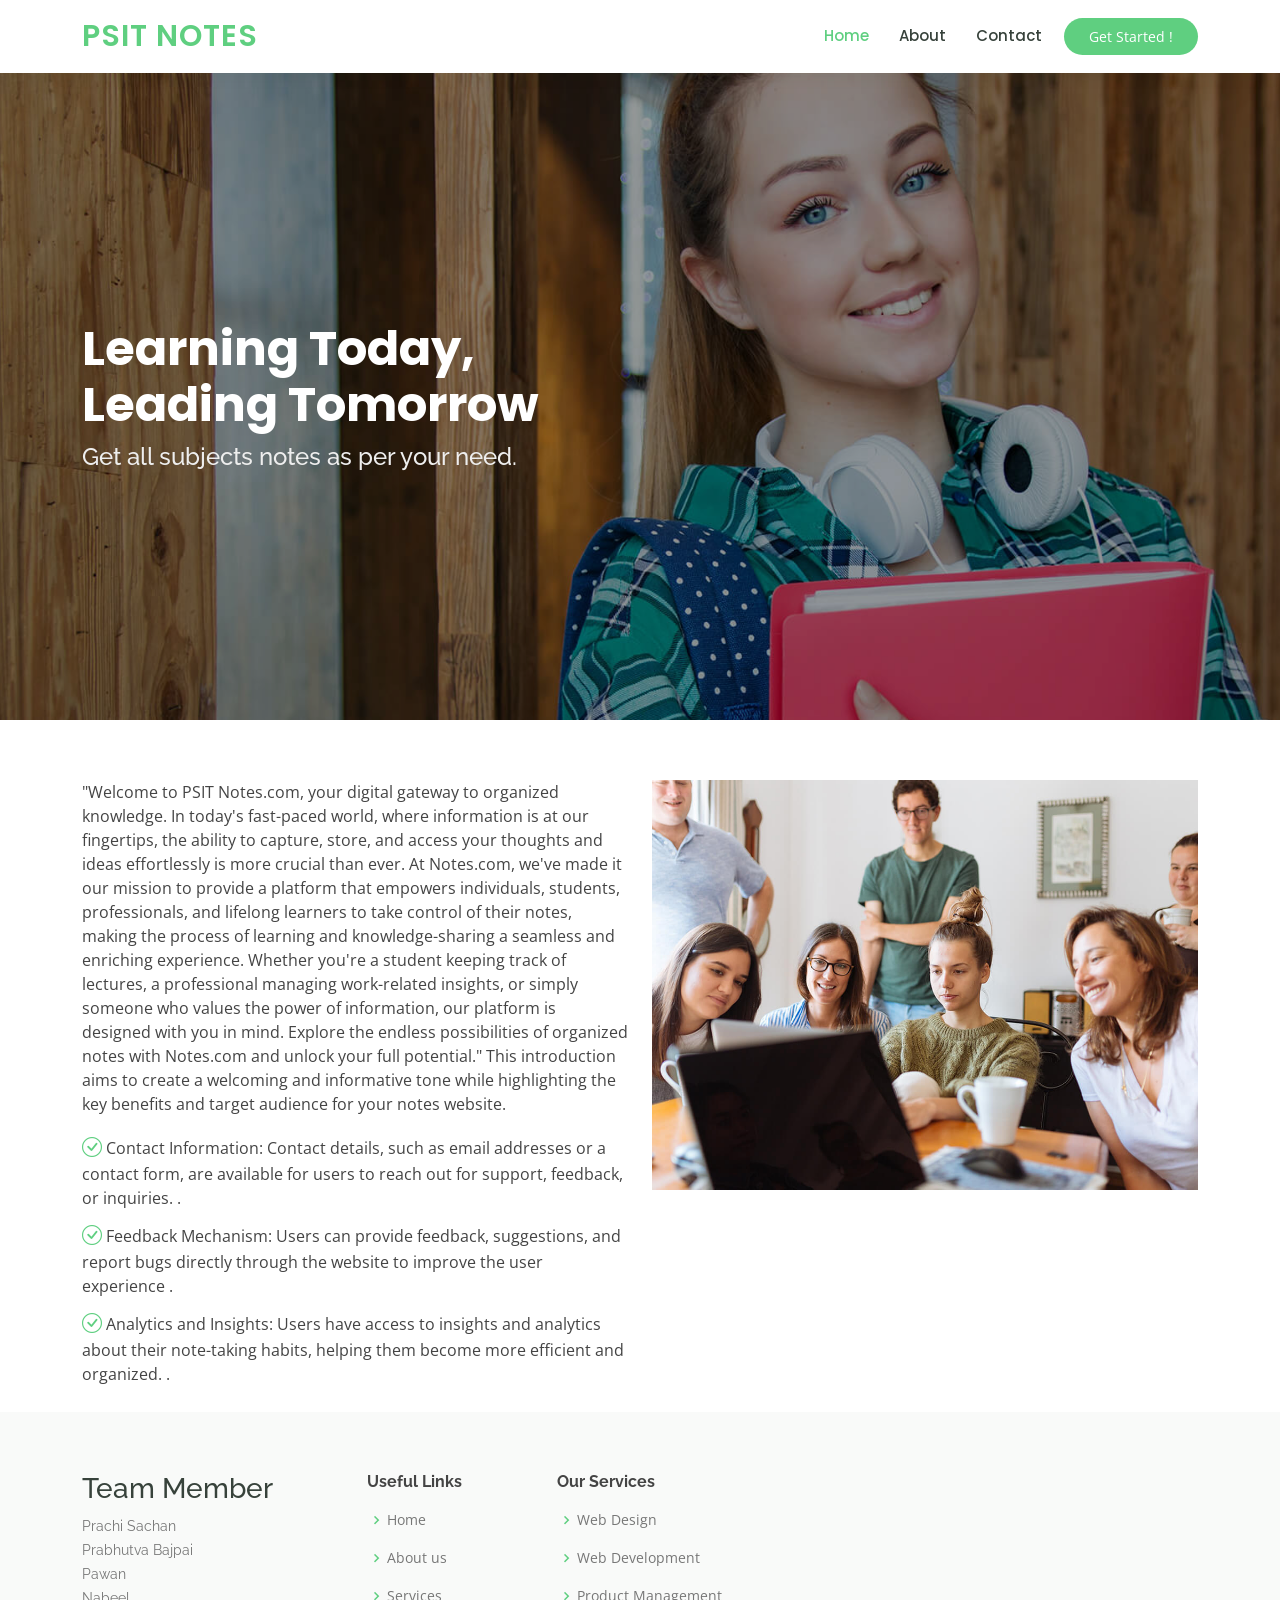
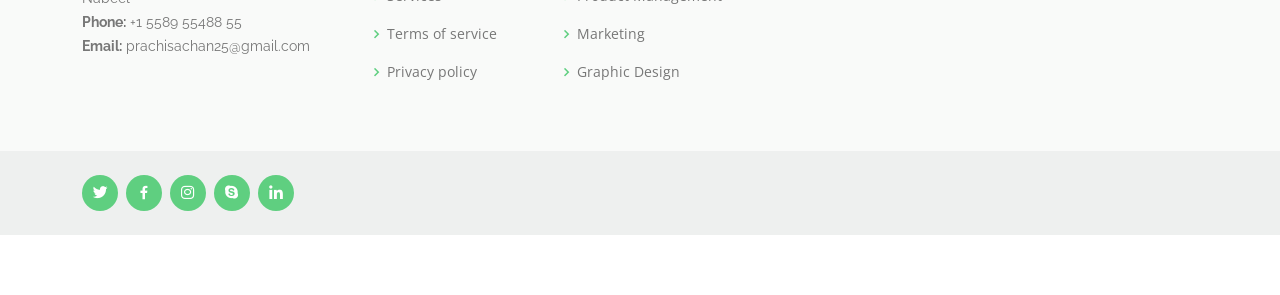
<file: index.html>
<!DOCTYPE html>
<html lang="en">

<head>
  <meta charset="utf-8">
  <meta content="width=device-width, initial-scale=1.0" name="viewport">

  <title>psit notes</title>
  <meta content="" name="description">
  <meta content="" name="keywords">

  <!-- Favicons -->
  <link href="assets/img/favicon.png" rel="icon">
  <link href="assets/img/apple-touch-icon.png" rel="apple-touch-icon">

  <!-- Google Fonts -->
  <link href="https://fonts.googleapis.com/css?family=Open+Sans:300,300i,400,400i,600,600i,700,700i|Raleway:300,300i,400,400i,500,500i,600,600i,700,700i|Poppins:300,300i,400,400i,500,500i,600,600i,700,700i" rel="stylesheet">

  <!-- Vendor CSS Files -->
  <link href="assets/vendor/animate.css/animate.min.css" rel="stylesheet">
  <link href="assets/vendor/aos/aos.css" rel="stylesheet">
  <link href="assets/vendor/bootstrap/css/bootstrap.min.css" rel="stylesheet">
  <link href="assets/vendor/bootstrap-icons/bootstrap-icons.css" rel="stylesheet">
  <link href="assets/vendor/boxicons/css/boxicons.min.css" rel="stylesheet">
  <link href="assets/vendor/remixicon/remixicon.css" rel="stylesheet">
  <link href="assets/vendor/swiper/swiper-bundle.min.css" rel="stylesheet">

  <!-- Template Main CSS File -->
  <link href="assets/css/style.css" rel="stylesheet">

  <!-- =======================================================
  * Template Name: Mentor
  * Updated: Sep 18 2023 with Bootstrap v5.3.2
  * Template URL: https://bootstrapmade.com/mentor-free-education-bootstrap-theme/
  * Author: BootstrapMade.com
  * License: https://bootstrapmade.com/license/
  ======================================================== -->
</head>

<body>

  <!-- ======= Header ======= -->
  <header id="header" class="fixed-top">
    <div class="container d-flex align-items-center">

      <h1 class="logo me-auto"><a href="index.html">PSIT NOTES</a></h1>
      <!-- Uncomment below if you prefer to use an image logo -->
      <!-- <a href="index.html" class="logo me-auto"><img src="assets/img/logo.png" alt="" class="img-fluid"></a>-->

      <nav id="navbar" class="navbar order-last order-lg-0">
        <ul>
          <li><a class="active" href="index.html">Home</a></li>
          <li><a href="about.html">About</a></li>
        <li><a href="contact.html">Contact</a></li>
        </ul>
        <i class="bi bi-list mobile-nav-toggle"></i>
      </nav><!-- .navbar -->

      <a href="firstpage.html" class="get-started-btn">Get Started !</a>
      <!-- <a href="firstpage.html"><div class="subject"> -->
    

    

    </div>
  </header><!-- End Header -->

  <!-- ======= Hero Section ======= -->
  <section id="hero" class="d-flex justify-content-center align-items-center">
    <div class="container position-relative" data-aos="zoom-in" data-aos-delay="100">
      <h1>Learning Today,<br>Leading Tomorrow</h1>
      <h2>Get all subjects notes as per your need.</h2>
     
    </div>
  </section><!-- End Hero -->

  <main id="main">

    <!-- ======= About Section ======= -->
    <section id="about" class="about">
      <div class="container" data-aos="fade-up">

        <div class="row">
          <div class="col-lg-6 order-1 order-lg-2" data-aos="fade-left" data-aos-delay="100">
            <img src="assets/img/about.jpg" class="img-fluid" alt="">
          </div>
          <div class="col-lg-6 pt-4 pt-lg-0 order-2 order-lg-1 content">
     
            <p class="fst-bold">
              "Welcome to PSIT Notes.com, your digital gateway to organized knowledge. In today's fast-paced world, where information is at our fingertips, the ability to capture, store, and access your thoughts and ideas effortlessly is more crucial than ever. At Notes.com, we've made it our mission to provide a platform that empowers individuals, students, professionals, and lifelong learners to take control of their notes, making the process of learning and knowledge-sharing a seamless and enriching experience. Whether you're a student keeping track of lectures, a professional managing work-related insights, or simply someone who values the power of information, our platform is designed with you in mind. Explore the endless possibilities of organized notes with Notes.com and unlock your full potential."

              This introduction aims to create a welcoming and informative tone while highlighting the key benefits and target audience for your notes website.
            </p>
            <ul>
              <li><i class="bi bi-check-circle"></i>Contact Information:

                Contact details, such as email addresses or a contact form, are available for users to reach out for support, feedback, or inquiries. .</li>
              <li><i class="bi bi-check-circle"></i>Feedback Mechanism:

                Users can provide feedback, suggestions, and report bugs directly through the website to improve the user experience .</li>
              <li><i class="bi bi-check-circle"></i>Analytics and Insights:

                Users have access to insights and analytics about their note-taking habits, helping them become more efficient and organized. .</li>
            </ul>
          
          </div>
        </div>

      </div>
  

  <!-- ======= Footer ======= -->
  <footer id="footer">

    <div class="footer-top">
      <div class="container">
        <div class="row">

          <div class="col-lg-3 col-md-6 footer-contact">
            <h3>Team Member</h3>
            <p>
              Prachi Sachan <br>
              Prabhutva Bajpai<br>
              Pawan<br>
              Nabeel<br>
              <strong>Phone:</strong> +1 5589 55488 55<br>
              <strong>Email:</strong> prachisachan25@gmail.com<br>
            </p>
          </div>

          <div class="col-lg-2 col-md-6 footer-links">
            <h4>Useful Links</h4>
            <ul>
              <li><i class="bx bx-chevron-right"></i> <a href="#">Home</a></li>
              <li><i class="bx bx-chevron-right"></i> <a href="#">About us</a></li>
              <li><i class="bx bx-chevron-right"></i> <a href="#">Services</a></li>
              <li><i class="bx bx-chevron-right"></i> <a href="#">Terms of service</a></li>
              <li><i class="bx bx-chevron-right"></i> <a href="#">Privacy policy</a></li>
            </ul>
          </div>

          <div class="col-lg-3 col-md-6 footer-links">
            <h4>Our Services</h4>
            <ul>
              <li><i class="bx bx-chevron-right"></i> <a href="#">Web Design</a></li>
              <li><i class="bx bx-chevron-right"></i> <a href="#">Web Development</a></li>
              <li><i class="bx bx-chevron-right"></i> <a href="#">Product Management</a></li>
              <li><i class="bx bx-chevron-right"></i> <a href="#">Marketing</a></li>
              <li><i class="bx bx-chevron-right"></i> <a href="#">Graphic Design</a></li>
            </ul>
          </div>


        </div>
      </div>
    </div>

    <div class="container d-md-flex py-4">

      
      <div class="social-links text-center text-md-right pt-3 pt-md-0">
        <a href="#" class="twitter"><i class="bx bxl-twitter"></i></a>
        <a href="#" class="facebook"><i class="bx bxl-facebook"></i></a>
        <a href="#" class="instagram"><i class="bx bxl-instagram"></i></a>
        <a href="#" class="google-plus"><i class="bx bxl-skype"></i></a>
        <a href="#" class="linkedin"><i class="bx bxl-linkedin"></i></a>
      </div>
    </div>
  </footer><!-- End Footer -->

  <div id="preloader"></div>
  <a href="#" class="back-to-top d-flex align-items-center justify-content-center"><i class="bi bi-arrow-up-short"></i></a>

  <!-- Vendor JS Files -->
  <script src="assets/vendor/purecounter/purecounter_vanilla.js"></script>
  <script src="assets/vendor/aos/aos.js"></script>
  <script src="assets/vendor/bootstrap/js/bootstrap.bundle.min.js"></script>
  <script src="assets/vendor/swiper/swiper-bundle.min.js"></script>
  <script src="assets/vendor/php-email-form/validate.js"></script>

  <!-- Template Main JS File -->
  <script src="assets/js/main.js"></script>

</body>

</html>
</file>
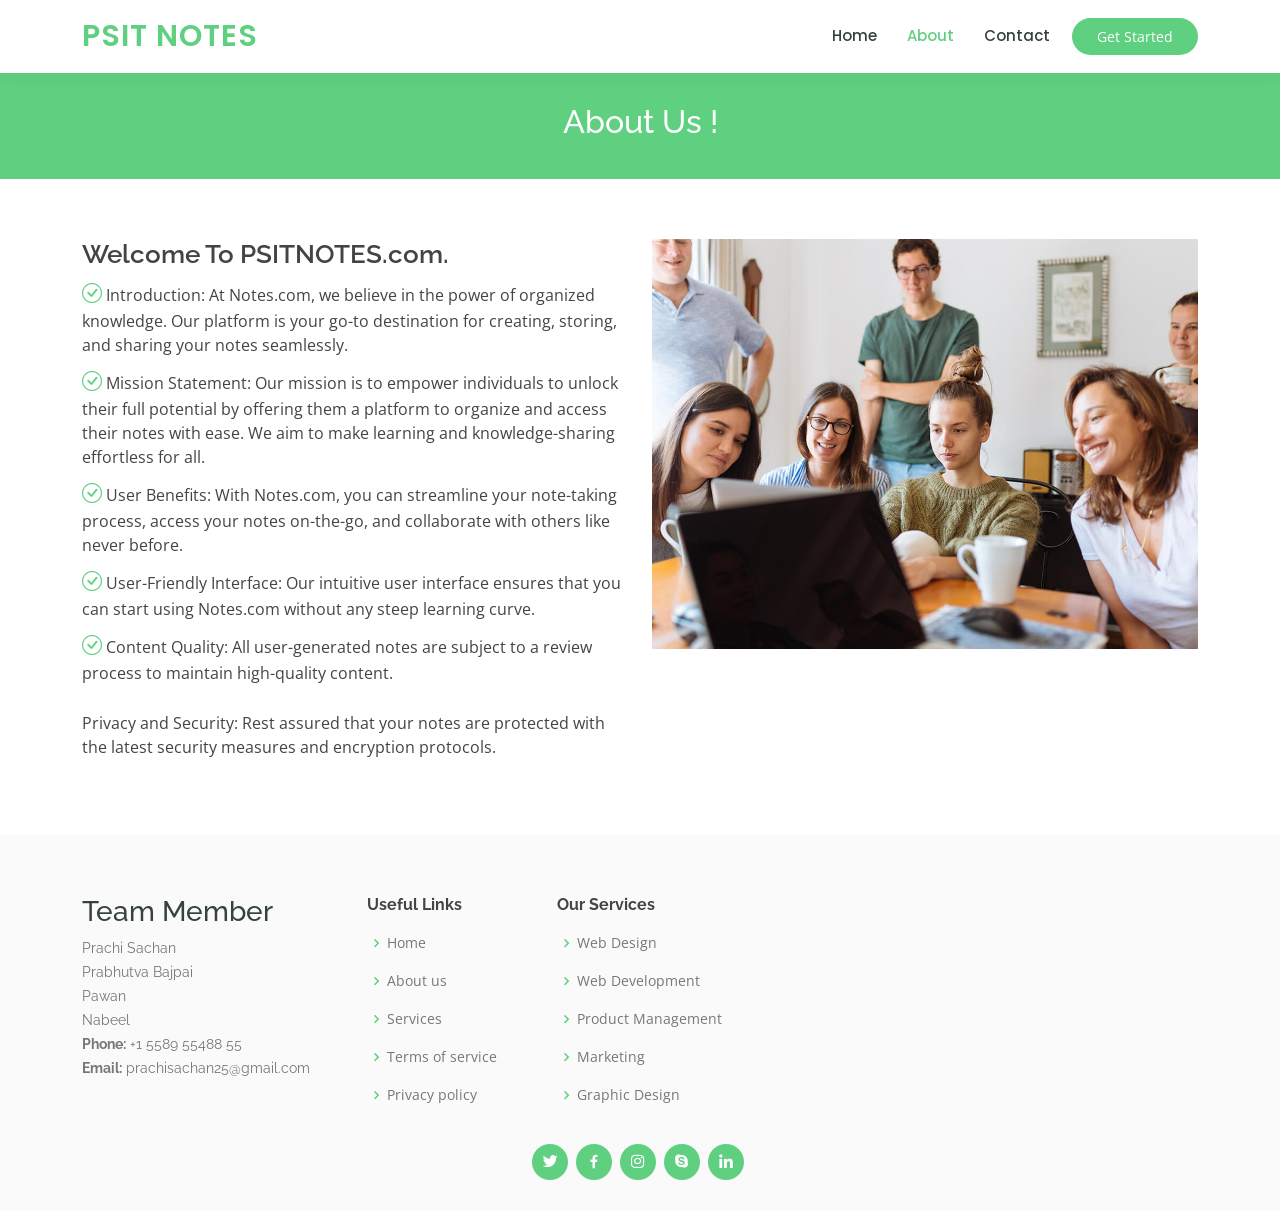
<file: about.html>
<!DOCTYPE html>
<html lang="en">

<head>
  <meta charset="utf-8">
  <meta content="width=device-width, initial-scale=1.0" name="viewport">

  <title>About -PSIT NOTES</title>
  <meta content="" name="description">
  <meta content="" name="keywords">

  <!-- Favicons -->
  <link href="assets/img/favicon.png" rel="icon">
  <link href="assets/img/apple-touch-icon.png" rel="apple-touch-icon">

  <!-- Google Fonts -->
  <link href="https://fonts.googleapis.com/css?family=Open+Sans:300,300i,400,400i,600,600i,700,700i|Raleway:300,300i,400,400i,500,500i,600,600i,700,700i|Poppins:300,300i,400,400i,500,500i,600,600i,700,700i" rel="stylesheet">

  <!-- Vendor CSS Files -->
  <link href="assets/vendor/animate.css/animate.min.css" rel="stylesheet">
  <link href="assets/vendor/aos/aos.css" rel="stylesheet">
  <link href="assets/vendor/bootstrap/css/bootstrap.min.css" rel="stylesheet">
  <link href="assets/vendor/bootstrap-icons/bootstrap-icons.css" rel="stylesheet">
  <link href="assets/vendor/boxicons/css/boxicons.min.css" rel="stylesheet">
  <link href="assets/vendor/remixicon/remixicon.css" rel="stylesheet">
  <link href="assets/vendor/swiper/swiper-bundle.min.css" rel="stylesheet">

  <!-- Template Main CSS File -->
  <link href="assets/css/style.css" rel="stylesheet">


<body>

  <!-- ======= Header ======= -->
  <header id="header" class="fixed-top">
    <div class="container d-flex align-items-center">

      <h1 class="logo me-auto"><a href="index.html">PSIT NOTES</a></h1>
      <!-- Uncomment below if you prefer to use an image logo -->
      <!-- <a href="index.html" class="logo me-auto"><img src="assets/img/logo.png" alt="" class="img-fluid"></a>-->

      <nav id="navbar" class="navbar order-last order-lg-0">
        <ul>
          <li><a href="index.html">Home</a></li>
          <li><a class="active" href="about.html">About</a></li>
        
        
        
          <li><a href="contact.html">Contact</a></li>
        </ul>
        <i class="bi bi-list mobile-nav-toggle"></i>
      </nav><!-- .navbar -->

      <a  class="get-started-btn">Get Started</a>

    </div>
  </header><!-- End Header -->

  <main id="main">
    <!-- ======= Breadcrumbs ======= -->
    <div class="breadcrumbs" data-aos="fade-in">
      <div class="container">
        <h2>About Us !</h2>
      </div>
    </div><!-- End Breadcrumbs -->

    <!-- ======= About Section ======= -->
    <section id="about" class="about">
      <div class="container" data-aos="fade-up">

        <div class="row">
          <div class="col-lg-6 order-1 order-lg-2" data-aos="fade-left" data-aos-delay="100">
            <img src="assets/img/about.jpg" class="img-fluid" alt="">
          </div>
          <div class="col-lg-6 pt-4 pt-lg-0 order-2 order-lg-1 content">
            <h3>Welcome To PSITNOTES.com.</h3>
           
            <ul>
              <li><i class="bi bi-check-circle"></i>Introduction:
                At Notes.com, we believe in the power of organized knowledge. Our platform is your go-to destination for creating, storing, and sharing your notes seamlessly.
               </li>
              <li><i class="bi bi-check-circle"></i>Mission Statement:
                Our mission is to empower individuals to unlock their full potential by offering them a platform to organize and access their notes with ease. We aim to make learning and knowledge-sharing effortless for all.
                </li>
              <li><i class="bi bi-check-circle"></i>User Benefits:
                With Notes.com, you can streamline your note-taking process, access your notes on-the-go, and collaborate with others like never before.
                </li>  
                <li><i class="bi bi-check-circle"></i>User-Friendly Interface:
                  Our intuitive user interface ensures that you can start using Notes.com without any steep learning curve.
                </li>
                <li><i class="bi bi-check-circle"></i>Content Quality:
                  All user-generated notes are subject to a review process to maintain high-quality content.
                  
                  
                  </li>  
                

            </ul>
            <p>
            Privacy  and Security:
            Rest assured that your notes are protected with the latest security measures and encryption protocols.
            </p>

          </div>
        </div>

      </div>
    </section><!-- End About Section -->

    

   

  

  <!-- ======= Footer ======= -->
  <footer id="footer">

    <div class="footer-top">
      <div class="container">
        <div class="row">

          <div class="col-lg-3 col-md-6 footer-contact">
          
          <h3>Team Member</h3>
            <p>
              Prachi Sachan <br>
              Prabhutva Bajpai<br>
              Pawan<br>
              Nabeel<br>
              <strong>Phone:</strong> +1 5589 55488 55<br>
              <strong>Email:</strong> prachisachan25@gmail.com<br>
            </p>
          </div>

          <div class="col-lg-2 col-md-6 footer-links">
            <h4>Useful Links</h4>
            <ul>
              <li><i class="bx bx-chevron-right"></i> <a href="#">Home</a></li>
              <li><i class="bx bx-chevron-right"></i> <a href="#">About us</a></li>
              <li><i class="bx bx-chevron-right"></i> <a href="#">Services</a></li>
              <li><i class="bx bx-chevron-right"></i> <a href="#">Terms of service</a></li>
              <li><i class="bx bx-chevron-right"></i> <a href="#">Privacy policy</a></li>
            </ul>
          </div>

          <div class="col-lg-3 col-md-6 footer-links">
            <h4>Our Services</h4>
            <ul>
              <li><i class="bx bx-chevron-right"></i> <a href="#">Web Design</a></li>
              <li><i class="bx bx-chevron-right"></i> <a href="#">Web Development</a></li>
              <li><i class="bx bx-chevron-right"></i> <a href="#">Product Management</a></li>
              <li><i class="bx bx-chevron-right"></i> <a href="#">Marketing</a></li>
              <li><i class="bx bx-chevron-right"></i> <a href="#">Graphic Design</a></li>
            </ul>
          </div>


      </div>
      <div class="social-links text-center text-md-right pt-3 pt-md-0">
        <a href="#" class="twitter"><i class="bx bxl-twitter"></i></a>
        <a href="#" class="facebook"><i class="bx bxl-facebook"></i></a>
        <a href="#" class="instagram"><i class="bx bxl-instagram"></i></a>
        <a href="#" class="google-plus"><i class="bx bxl-skype"></i></a>
        <a href="#" class="linkedin"><i class="bx bxl-linkedin"></i></a>
      </div>
    </div>
  </footer><!-- End Footer -->

  <div id="preloader"></div>
  <a href="#" class="back-to-top d-flex align-items-center justify-content-center"><i class="bi bi-arrow-up-short"></i></a>

  <!-- Vendor JS Files -->
  <script src="assets/vendor/purecounter/purecounter_vanilla.js"></script>
  <script src="assets/vendor/aos/aos.js"></script>
  <script src="assets/vendor/bootstrap/js/bootstrap.bundle.min.js"></script>
  <script src="assets/vendor/swiper/swiper-bundle.min.js"></script>
  <script src="assets/vendor/php-email-form/validate.js"></script>

  <!-- Template Main JS File -->
  <script src="assets/js/main.js"></script>

</body>

</html>
</file>
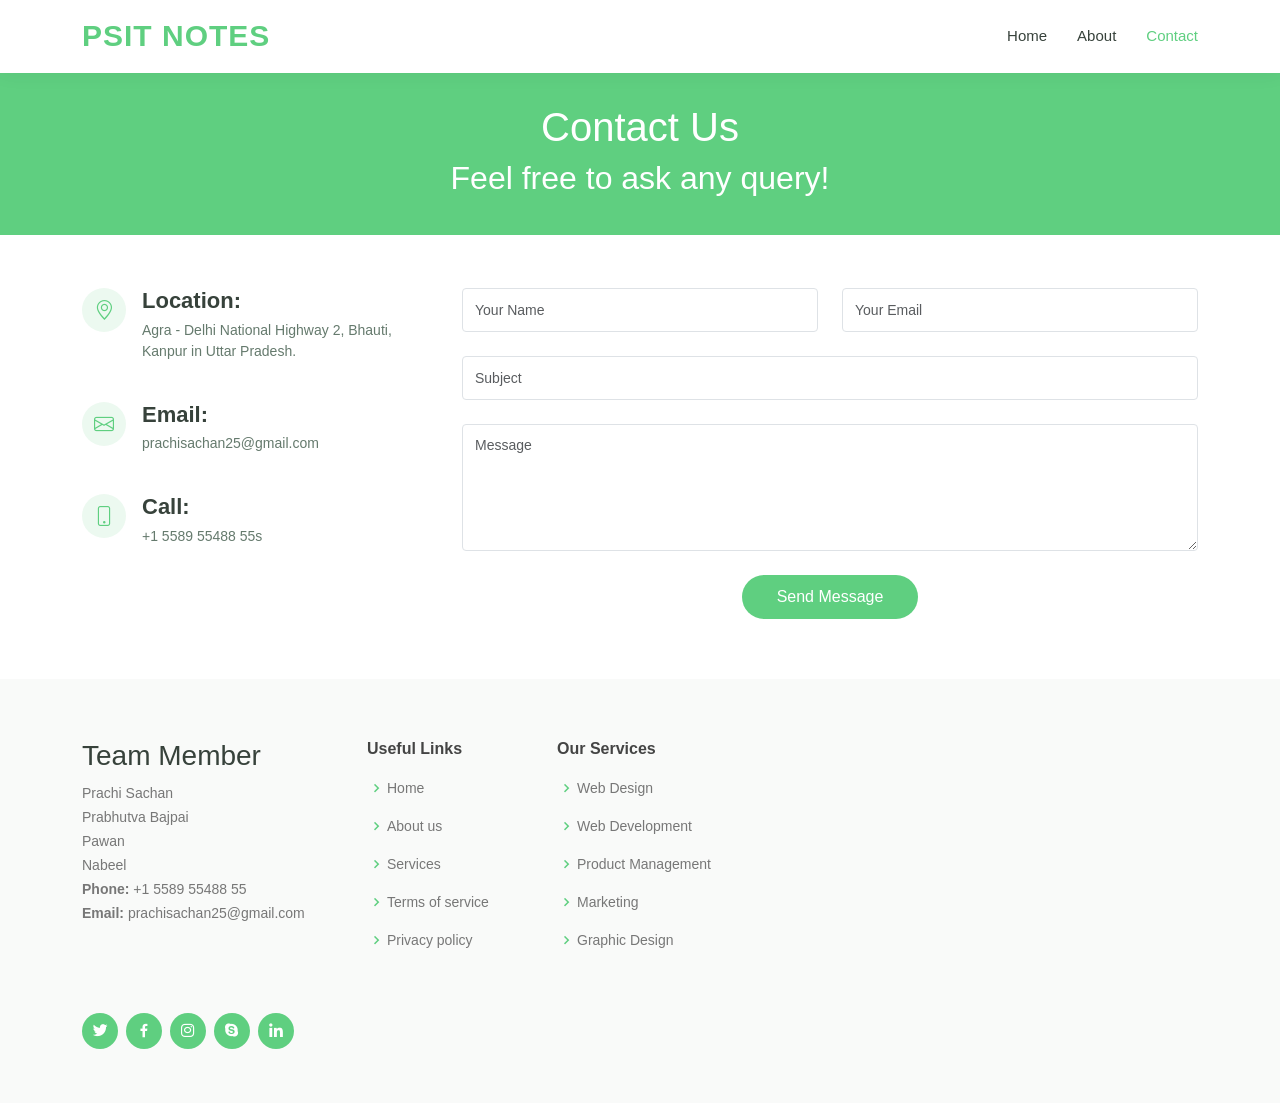
<file: contact.html>
<!DOCTYPE html>
<html lang="en">

<head>
  <meta charset="utf-8">
  <meta content="width=device-width, initial-scale=1.0" name="viewport">

  <title>psit notes</title>
  <meta content="" name="description">
  <meta content="" name="keywords">

  <!-- Vendor CSS Files -->
  <link href="assets/vendor/animate.css/animate.min.css" rel="stylesheet">
  <link href="assets/vendor/aos/aos.css" rel="stylesheet">
  <link href="assets/vendor/bootstrap/css/bootstrap.min.css" rel="stylesheet">
  <link href="assets/vendor/bootstrap-icons/bootstrap-icons.css" rel="stylesheet">
  <link href="assets/vendor/boxicons/css/boxicons.min.css" rel="stylesheet">
  <link href="assets/vendor/remixicon/remixicon.css" rel="stylesheet">
  <link href="assets/vendor/swiper/swiper-bundle.min.css" rel="stylesheet">

  <!-- Template Main CSS File -->
  <link href="assets/css/style.css" rel="stylesheet">

  <!-- =======================================================
  * Template Name: Mentor
  * Updated: Sep 18 2023 with Bootstrap v5.3.2
  * Template URL: https://bootstrapmade.com/mentor-free-education-bootstrap-theme/
  * Author: BootstrapMade.com
  * License: https://bootstrapmade.com/license/
  ======================================================== -->
</head>

<body>

  <!-- ======= Header ======= -->
  <header id="header" class="fixed-top">
    <div class="container d-flex align-items-center">

      <h1 class="logo me-auto"><a href="index.html">PSIT NOTES</a></h1>
      <!-- Uncomment below if you prefer to use an image logo -->
      <!-- <a href="index.html" class="logo me-auto"><img src="assets/img/logo.png" alt="" class="img-fluid"></a>-->

      <nav id="navbar" class="navbar order-last order-lg-0">
        <ul>
          <li><a href="index.html">Home</a></li>
          <li><a href="about.html">About</a></li>
         
          <li><a class="active" href="contact.html">Contact</a></li>
        </ul>
      
      </nav><!-- .navbar -->

  

    </div>
  </header><!-- End Header -->

  <main id="main">

    <!-- ======= Breadcrumbs ======= -->
    <div class="breadcrumbs" data-aos="fade-in">
      <div class="container">
        <h1>Contact Us</h1>
        <h2>Feel free to ask any query! </h2>
      </div>
    </div><!-- End Breadcrumbs -->

    <!-- ======= Contact Section ======= -->
    <section id="contact" class="contact">
      <div data-aos="fade-up">
     

      <div class="container" data-aos="fade-up">

        <div class="row mt-5">

          <div class="col-lg-4">
            <div class="info">
              <div class="address">
                <i class="bi bi-geo-alt"></i>
                <h4>Location:</h4>
                <p>Agra - Delhi National Highway 2, Bhauti, Kanpur in Uttar Pradesh.</p>
              </div>

              <div class="email">
                <i class="bi bi-envelope"></i>
                <h4>Email:</h4>
                <p>prachisachan25@gmail.com</p>
              </div>

              <div class="phone">
                <i class="bi bi-phone"></i>
                <h4>Call:</h4>
                <p>+1 5589 55488 55s</p>
              </div>

            </div>

          </div>

          <div class="col-lg-8 mt-5 mt-lg-0">

            <form action="forms/contact.php" method="post" role="form" class="php-email-form">
              <div class="row">
                <div class="col-md-6 form-group">
                  <input type="text" name="name" class="form-control" id="name" placeholder="Your Name" required>
                </div>
                <div class="col-md-6 form-group mt-3 mt-md-0">
                  <input type="email" class="form-control" name="email" id="email" placeholder="Your Email" required>
                </div>
              </div>
              <div class="form-group mt-3">
                <input type="text" class="form-control" name="subject" id="subject" placeholder="Subject" required>
              </div>
              <div class="form-group mt-3">
                <textarea class="form-control" name="message" rows="5" placeholder="Message" required></textarea>
              </div>
              <div class="my-3">
                <div class="loading">Loading</div>
                <div class="error-message"></div>
                <div class="sent-message">Your message has been sent. Thank you!</div>
              </div>
              <div class="text-center"><button type="submit">Send Message</button></div>
            </form>

          </div>

        </div>

      </div>
    </section><!-- End Contact Section -->

  </main><!-- End #main -->

  <!-- ======= Footer ======= -->
  <footer id="footer">

    <div class="footer-top">
      <div class="container">
        <div class="row">

          <div class="col-lg-3 col-md-6 footer-contact">
            <h3>Team Member</h3>
            <p>
              Prachi Sachan <br>
              Prabhutva Bajpai<br>
              Pawan<br>
              Nabeel<br>
              <strong>Phone:</strong> +1 5589 55488 55<br>
              <strong>Email:</strong> prachisachan25@gmail.com<br>
            </p>
          </div>

          <div class="col-lg-2 col-md-6 footer-links">
            <h4>Useful Links</h4>
            <ul>
              <li><i class="bx bx-chevron-right"></i> <a href="#">Home</a></li>
              <li><i class="bx bx-chevron-right"></i> <a href="#">About us</a></li>
              <li><i class="bx bx-chevron-right"></i> <a href="#">Services</a></li>
              <li><i class="bx bx-chevron-right"></i> <a href="#">Terms of service</a></li>
              <li><i class="bx bx-chevron-right"></i> <a href="#">Privacy policy</a></li>
            </ul>
          </div>

          <div class="col-lg-3 col-md-6 footer-links">
            <h4>Our Services</h4>
            <ul>
              <li><i class="bx bx-chevron-right"></i> <a href="#">Web Design</a></li>
              <li><i class="bx bx-chevron-right"></i> <a href="#">Web Development</a></li>
              <li><i class="bx bx-chevron-right"></i> <a href="#">Product Management</a></li>
              <li><i class="bx bx-chevron-right"></i> <a href="#">Marketing</a></li>
              <li><i class="bx bx-chevron-right"></i> <a href="#">Graphic Design</a></li>
            </ul>
          </div>

    

    <div class="container d-md-flex py-4">

      <div class="social-links text-center text-md-right pt-3 pt-md-0">
        <a href="#" class="twitter"><i class="bx bxl-twitter"></i></a>
        <a href="#" class="facebook"><i class="bx bxl-facebook"></i></a>
        <a href="#" class="instagram"><i class="bx bxl-instagram"></i></a>
        <a href="#" class="google-plus"><i class="bx bxl-skype"></i></a>
        <a href="#" class="linkedin"><i class="bx bxl-linkedin"></i></a>
      </div>
    </div>
  </footer><!-- End Footer -->

  <div id="preloader"></div>
  <a href="#" class="back-to-top d-flex align-items-center justify-content-center"><i class="bi bi-arrow-up-short"></i></a>

  <!-- Vendor JS Files -->
  <script src="assets/vendor/purecounter/purecounter_vanilla.js"></script>
  <script src="assets/vendor/aos/aos.js"></script>
  <script src="assets/vendor/bootstrap/js/bootstrap.bundle.min.js"></script>
  <script src="assets/vendor/swiper/swiper-bundle.min.js"></script>
  <script src="assets/vendor/php-email-form/validate.js"></script>

  <!-- Template Main JS File -->
  <script src="assets/js/main.js"></script>

</body>

</html>
</file>
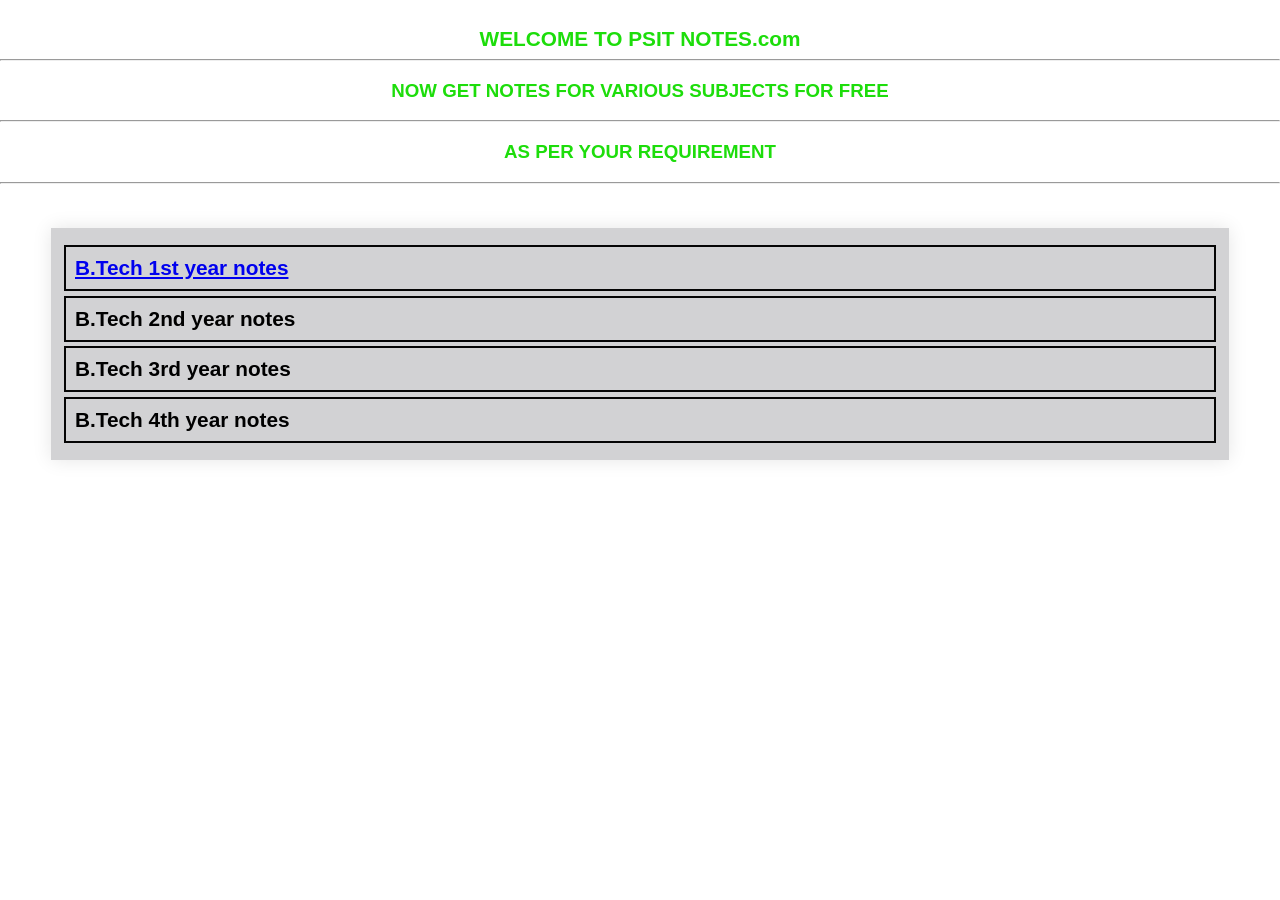
<file: firstpage.html>
<!DOCTYPE html>
<html lang="en">
<head>
    <meta charset="UTF-8">
    <meta name="viewport" content="width=device-width, initial-scale=1.0">
    <title>Welcome To PSIT Notes.com</title>
    <style>
        /* Common styles for all screen sizes */
        body {
            font-family: Arial, sans-serif;
            margin: 0;
            padding: 0;
            background-color: #fff;
        }

        header {
            background-color:#fff;
            color: #fff;
            text-align: center;
            padding: 3vh 0;
        }

        h1 {
            margin: 0;
            font-size: 130%; /* Decrease font size by 30% */
        }

        nav {
            background-color: #444;
            text-align: center;
            padding: 1vw 0;
        }

        nav a {
            color: #e7e7e7;
            text-decoration: none;
            margin: 0 2vw;
            font-size: 70%; /* Decrease font size by 30% */
        }

        nav a:hover {
            text-decoration: underline;
        }

        .container {
            max-width: 90vw;
            margin: 1vh auto;
            padding: 1vw;
            background-color: #d2d2d4;
            box-shadow: 0 0 2vh rgba(0, 0, 0, 0.1);
        }

        .subject {
            border: 2px solid #050505;
            padding: 1vh;
            margin: 0.5vh 0;
        }

        /* Media query for smaller screens */
        @media screen and (max-width: 768px) {
            header {
                padding: 3vh 0;
                background-color: black;
            }

            nav {
                padding: 2px 0;
            }

            nav a {
                margin: 0 1vw;
            }

            .container {
                background-color: rgb(29, 221, 11);
                padding: 1vw;
                margin: 0.5vh auto;
                border-radius: 10px;
            }

            .subject {
                display: flex;
                justify-content: center;
                align-items: center;
                border-radius: 10px;
                background-color: rgb(29, 221, 11);
                padding: 1vh;
                color : white ;
                margin: 1vh 0;
                height: 12vh;
            }
            h1{
                /* color:rgb(161, 6, 39) ;  */
                color: #10c46a;
            }
        }
    </style>
</head>
<body>
    <header>
        <h1 style = "color : rgb(29, 221, 11)">WELCOME TO PSIT NOTES.com</h1>
        <hr>
        <h3 style="color : rgb(29,221,11)">NOW GET NOTES FOR VARIOUS SUBJECTS FOR FREE</h3>
        <hr>
        <h3 style="color:rgb(29,221,11)">AS PER YOUR REQUIREMENT</h3>
        <hr>
    </header>

    <!-- <nav>
        <a href="#">MENU</a>
        <a href="#">BLOG</a>
        <a id = "contact" href="#">CONTACTS US </a>
    
        <a href="#">HELP</a>
        <a href="#">SERVICES</a>
    
    </nav> -->

    <div class="container">
        <a href="secpagefinal.html"><div class="subject">
            <h1>B.Tech 1st year notes</h1>
            <!-- <hr>
            <h2>Branch: Computer Science And Engineering</h2> -->
        
        </div></a>

        <div class="subject">
            <h1>B.Tech 2nd year notes</h1>
            <!-- <hr>
            <h2>Branch: Artifical Intelligence & Machine Learning</h2> -->
            
        </div>

        <div class="subject">
            <h1>B.Tech 3rd year notes</h1>
            <!-- <hr>
            <h2>Brach: Information Technology</h2> -->
        </div>
        <!-- <div class="subject">
            <h1>B.Tech 3rd year notes</h1>
            <hr>
            <h2>Branch: Civil Engineering</h2>
    
        </div> -->

        <div class="subject">
            <h1>B.Tech 4th year notes</h1>
            <!-- <hr>
            <h2>Branch: Mechanical Engineering</h2> -->
        
        </div>

        <!-- <div class="subject">
            <h1>B.Tech 1 year notes</h1>
            <hr>
            <h2>Branch: Electronics Engineering </h2>
    
        </div> -->
    </div>
    <script>
        document.getElementById("contact").addEventListener("click", function() {
            alert("If have any query regarding our work you can male at : @gmail.com or you can call at Mo. No : 458797908");
        });
    </script>
</body>
</html>
</file>
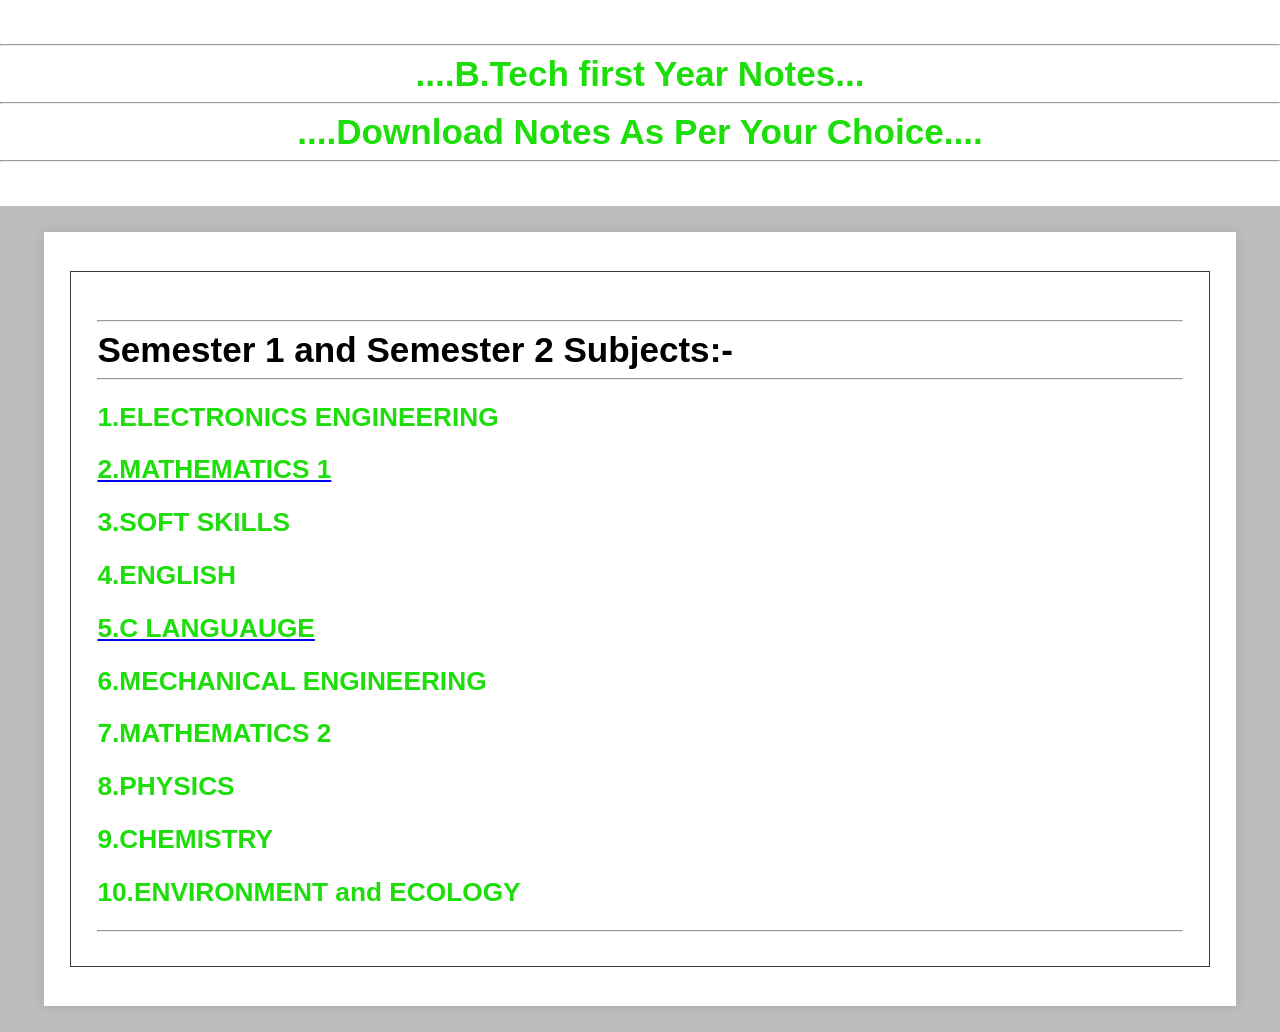
<file: secpagefinal.html>
<!DOCTYPE html>
<html lang="en">
<head>
    <meta charset="UTF-8">
    <meta name="viewport" content="width=device-width, initial-scale=1.0">
    <title>Welcome To PSIT Notes.com</title>
    <style>
        body {
            font-family: Arial, sans-serif;
            margin: 0;
            padding: 0;
            background-color: #bebcbc;
        }

        header {
            background-color: white;
            color: #fff;
            text-align: center;
            padding: 36px 0; /* Increase padding by 30% */
        }

        h1 {
            margin: 0;
            font-size: 3.9vh; /* Increase font size by 30% */
            color:aquamarine ; 
        }
        
        h2{
            color : rgb(29,221,11);
        }

        nav {
            background-color: #444444;
            text-align: center;
            padding: 13px 0; /* Increase padding by 30% */
        }

        nav a {
            color: #e7e7e7;
            text-decoration: none;
            margin: 0 6.5vw; /* Increase margin by 30% */
            font-size: 2.34vh; /* Increase font size by 30% */
        }

        nav a:hover {
            text-decoration: underline;
        }

        .container {
            max-width: 89vw; /* Increase max-width by 30% */
            margin: 26px auto; /* Increase margin by 30% */
            padding: 26px; /* Increase padding by 30% */
            background-color: white;
            box-shadow: 0 0 13px rgba(0, 0, 0, 0.1); /* Increase shadow blur by 30% */
        }

        .subject {
            border: 1.4px solid #413939; /* Increase border thickness by 30% */
            padding: 26px; /* Increase padding by 30% */
            margin: 13px 0; /* Increase margin by 30% */
        }

        /* Adjust font size for specific elements as needed */
        .subject h2 {
            font-size: 2.92vh; /* Increase font size by 30% */
        }
    </style>
</head>
<body>
    <header>
        <hr>
        <h1 style="color:rgb(29,221,11)" >....B.Tech first Year Notes...</h1>
        <hr>
        <h1 style="color:rgb(29,221,11)" > ....Download Notes As Per Your Choice....</h1>
        <hr>
    
    </header>

    <div class="container">
        <div class="subject">
            <h2></h2>
            <hr>
            <h1 style="color: black"> Semester 1 and Semester 2 Subjects:-</h1>
            <hr>
            <h2>1.ELECTRONICS ENGINEERING</h2>
            <a href="thirdpagefinal.html"><h2>2.MATHEMATICS 1</h2></a>
            <h2>3.SOFT SKILLS</h2>
            <h2>4.ENGLISH</h2>
            <a href="c.pdf" target="_blank"><h2>5.C LANGUAUGE</h2></a>
            <h2>6.MECHANICAL ENGINEERING</h2>
            <h2>7.MATHEMATICS 2</h2>
            <h2>8.PHYSICS</h2>
            <h2>9.CHEMISTRY</h2>
            <h2>10.ENVIRONMENT and ECOLOGY</h2>
            <hr>
        </div>
    </div>
</body>
</html>
</file>
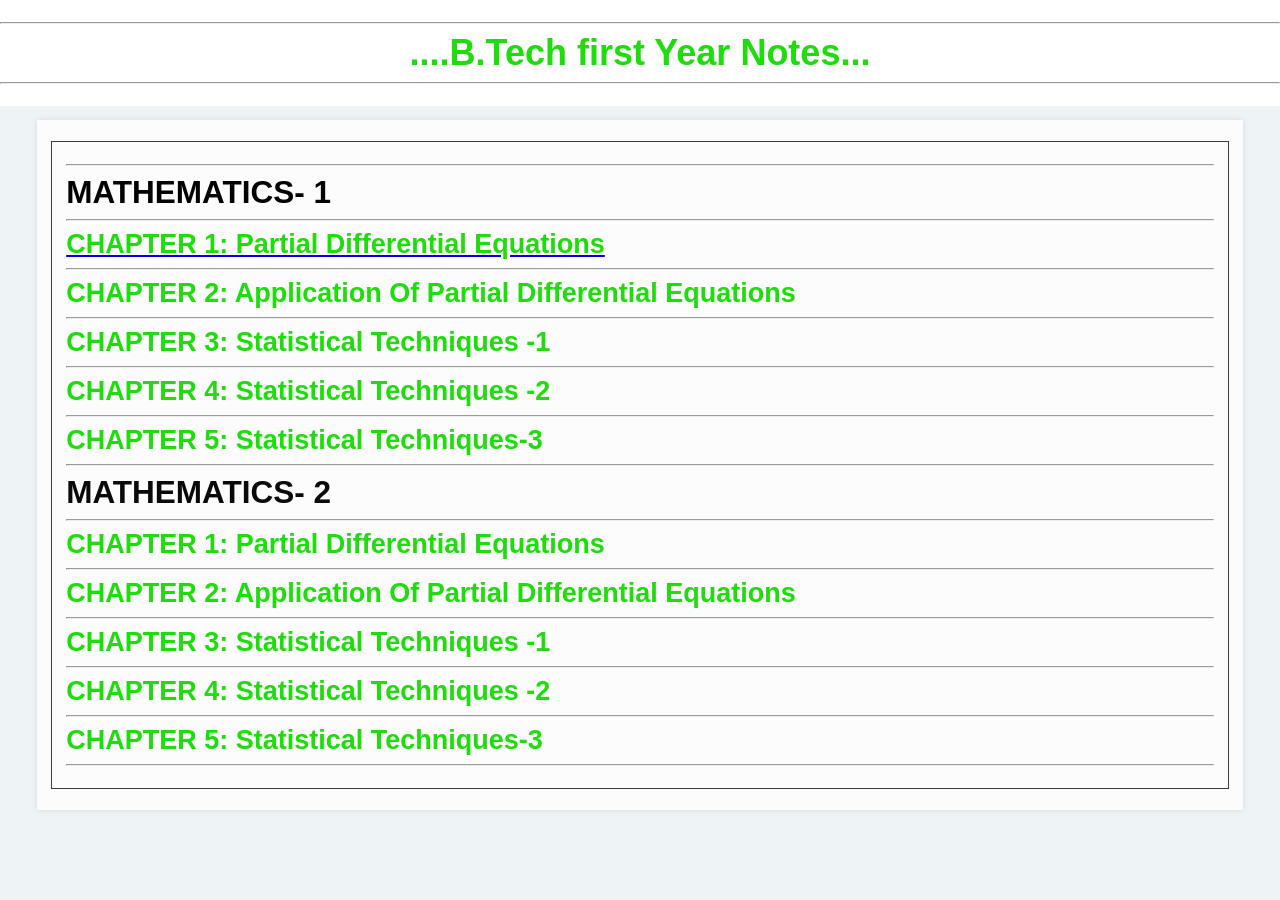
<file: thirdpagefinal.html>
<!DOCTYPE html>
<html lang="en">
<head>
    <meta charset="UTF-8">
    <meta name="viewport" content="width=device-width, initial-scale=1.0">
    <title>Welcome To PSIT Notes.com</title>
    <style>
        body {
            font-family: Arial, sans-serif;
            margin: 0;
            padding: 0;
            background-color: #eef3f5;
        }

        header {
            background-color: white;
            color: #fff;
            text-align: center;
            padding: 14px 0; /* Decrease padding by 30% */
        }

        h1 {
            color: rgb(29,221,11) ; 
            margin: 0;
            font-size: 4vh; /* Decrease font size by 30% */
        }

        h2{
            color : rgb(29,221,11) ; 
            margin:0 ; 
            font-size : 3vh ; 
        }

        nav {
            background-color: #444;
            text-align: center;
            padding: 7px 0; /* Decrease padding by 30% */
        }

        nav a {
            color: #e7e7e7;
            text-decoration: none;
            margin: 0 3.5vw; /* Decrease margin by 30% */
            font-size: 0.8575vh; /* Decrease font size by 30% */
        }

        nav a:hover {
            text-decoration: underline;
        }

        .container {
            max-width: 92vw; /* Decrease max-width by 30% */
            margin: 14px auto; /* Decrease margin by 30% */
            padding: 14px; /* Decrease padding by 30% */
            background-color: #fbfcfb;
            box-shadow: 0 0 6.3px rgba(0, 0, 0, 0.1); /* Decrease shadow blur by 30% */
        }

        .subject {
            border: 1.4px solid #413939; /* Decrease border thickness by 30% */
            padding: 14px; /* Decrease padding by 30% */
            margin: 7px 0; /* Decrease margin by 30% */
        }
    </style>
</head>
<body>
    <header>
        <hr>
        <h1>....B.Tech first Year Notes...</h1>
        <hr>
    </header>

    <div class="container">
        <div class="subject">
            <h2></h2>
            <hr>
            <h1 style = "font-size: 3.5vh; color: rgb(2, 2, 2);">MATHEMATICS- 1</h1>
            <hr>
            <a href="maths.pdf" target="_blank"><h2>CHAPTER 1: Partial Differential Equations</h2></a>            
            <hr>
            <h2>CHAPTER 2: Application Of Partial Differential Equations</h2>
            <hr>
            <h2>CHAPTER 3: Statistical Techniques -1</h2>
            <hr>
            <h2>CHAPTER 4: Statistical Techniques -2</h2>
            <hr>
            <h2>CHAPTER 5: Statistical Techniques-3</h2> 
            <hr>

            <h1 style = "font-size: 3.5vh; color: rgb(10, 10, 10);">MATHEMATICS- 2</h1>
            <hr>
            <h2>CHAPTER 1: Partial Differential Equations</h2>
            <hr>
            <h2>CHAPTER 2: Application Of Partial Differential Equations</h2>
            <hr>
            <h2>CHAPTER 3: Statistical Techniques -1</h2>
            <hr>
            <h2>CHAPTER 4: Statistical Techniques -2</h2>
            <hr>
            <h2>CHAPTER 5: Statistical Techniques-3</h2> 
            <hr>
        </div>
    </div>
</body>
</html>
</file>
<file: assets/css/style.css>
/**
* Template Name: Mentor
* Updated: Sep 18 2023 with Bootstrap v5.3.2
* Template URL: https://bootstrapmade.com/mentor-free-education-bootstrap-theme/
* Author: BootstrapMade.com
* License: https://bootstrapmade.com/license/
*/

/*--------------------------------------------------------------
# General
--------------------------------------------------------------*/
body {
  font-family: "Open Sans", sans-serif;
  color: #444444;
}

a {
  color: #5fcf80;
  text-decoration: none;
}

a:hover {
  color: #86db9f;
  text-decoration: none;
}

h1,
h2,
h3,
h4,
h5,
h6 {
  font-family: "Raleway", sans-serif;
}

/*--------------------------------------------------------------
# Back to top button
--------------------------------------------------------------*/
.back-to-top {
  position: fixed;
  visibility: hidden;
  opacity: 0;
  right: 15px;
  bottom: 15px;
  z-index: 996;
  background: #5fcf80;
  width: 40px;
  height: 40px;
  border-radius: 50px;
  transition: all 0.4s;
}

.back-to-top i {
  font-size: 28px;
  color: #fff;
  line-height: 0;
}

.back-to-top:hover {
  background: #7ed899;
  color: #fff;
}

.back-to-top.active {
  visibility: visible;
  opacity: 1;
}

/*--------------------------------------------------------------
# Preloader
--------------------------------------------------------------*/
#preloader {
  position: fixed;
  top: 0;
  left: 0;
  right: 0;
  bottom: 0;
  z-index: 9999;
  overflow: hidden;
  background: #fff;
}

#preloader:before {
  content: "";
  position: fixed;
  top: calc(50% - 30px);
  left: calc(50% - 30px);
  border: 6px solid #5fcf80;
  border-top-color: #fff;
  border-bottom-color: #fff;
  border-radius: 50%;
  width: 60px;
  height: 60px;
  animation: animate-preloader 1s linear infinite;
}

@keyframes animate-preloader {
  0% {
    transform: rotate(0deg);
  }

  100% {
    transform: rotate(360deg);
  }
}

/*--------------------------------------------------------------
# Disable aos animation delay on mobile devices
--------------------------------------------------------------*/
@media screen and (max-width: 768px) {
  [data-aos-delay] {
    transition-delay: 0 !important;
  }
}

/*--------------------------------------------------------------
# Header
--------------------------------------------------------------*/
#header {
  background: #fff;
  transition: all 0.5s;
  z-index: 997;
  padding: 15px 0;
  box-shadow: 0px 0 18px rgba(55, 66, 59, 0.08);
}

#header .logo {
  font-size: 30px;
  margin: 0;
  padding: 0;
  line-height: 1;
  font-weight: 600;
  letter-spacing: 1px;
  text-transform: uppercase;
  font-family: "Poppins", sans-serif;
}

#header .logo a {
  color: #5fcf80;
}

#header .logo img {
  max-height: 40px;
}

/**
* Get Startet Button 
*/
.get-started-btn {
  margin-left: 22px;
  background: #5fcf80;
  color: #fff;
  border-radius: 50px;
  padding: 8px 25px;
  white-space: nowrap;
  transition: 0.3s;
  font-size: 14px;
  display: inline-block;
}

.get-started-btn:hover {
  background: #3ac162;
  color: #fff;
}

@media (max-width: 768px) {
  .get-started-btn {
    margin: 0 15px 0 0;
    padding: 6px 18px;
  }
}

/*--------------------------------------------------------------
# Navigation Menu
--------------------------------------------------------------*/
/**
* Desktop Navigation 
*/
.navbar {
  padding: 0;
}

.navbar ul {
  margin: 0;
  padding: 0;
  display: flex;
  list-style: none;
  align-items: center;
}

.navbar li {
  position: relative;
}

.navbar a,
.navbar a:focus {
  display: flex;
  align-items: center;
  justify-content: space-between;
  padding: 10px 0 10px 30px;
  font-family: "Poppins", sans-serif;
  font-size: 15px;
  font-weight: 500;
  color: #37423b;
  white-space: nowrap;
  transition: 0.3s;
}

.navbar a i,
.navbar a:focus i {
  font-size: 12px;
  line-height: 0;
  margin-left: 5px;
}

.navbar a:hover,
.navbar .active,
.navbar .active:focus,
.navbar li:hover>a {
  color: #5fcf80;
}

.navbar .dropdown ul {
  display: block;
  position: absolute;
  left: 30px;
  top: calc(100% + 30px);
  margin: 0;
  padding: 10px 0;
  z-index: 99;
  opacity: 0;
  visibility: hidden;
  background: #fff;
  box-shadow: 0px 0px 30px rgba(127, 137, 161, 0.25);
  transition: 0.3s;
  border-radius: 4px;
}

.navbar .dropdown ul li {
  min-width: 200px;
}

.navbar .dropdown ul a {
  padding: 10px 20px;
  font-size: 14px;
  text-transform: none;
  font-weight: 500;
}

.navbar .dropdown ul a i {
  font-size: 12px;
}

.navbar .dropdown ul a:hover,
.navbar .dropdown ul .active:hover,
.navbar .dropdown ul li:hover>a {
  color: #5fcf80;
}

.navbar .dropdown:hover>ul {
  opacity: 1;
  top: 100%;
  visibility: visible;
}

.navbar .dropdown .dropdown ul {
  top: 0;
  left: calc(100% - 30px);
  visibility: hidden;
}

.navbar .dropdown .dropdown:hover>ul {
  opacity: 1;
  top: 0;
  left: 100%;
  visibility: visible;
}

@media (max-width: 1366px) {
  .navbar .dropdown .dropdown ul {
    left: -90%;
  }

  .navbar .dropdown .dropdown:hover>ul {
    left: -100%;
  }
}

/**
* Mobile Navigation 
*/
.mobile-nav-toggle {
  color: #37423b;
  font-size: 28px;
  cursor: pointer;
  display: none;
  line-height: 0;
  transition: 0.5s;
}

.mobile-nav-toggle.bi-x {
  color: #fff;
}

@media (max-width: 991px) {
  .mobile-nav-toggle {
    display: block;
  }

  .navbar ul {
    display: none;
  }
}

.navbar-mobile {
  position: fixed;
  overflow: hidden;
  top: 0;
  right: 0;
  left: 0;
  bottom: 0;
  background: rgba(32, 38, 34, 0.9);
  transition: 0.3s;
  z-index: 999;
}

.navbar-mobile .mobile-nav-toggle {
  position: absolute;
  top: 15px;
  right: 15px;
}

.navbar-mobile ul {
  display: block;
  position: absolute;
  top: 55px;
  right: 15px;
  bottom: 15px;
  left: 15px;
  padding: 10px 0;
  border-radius: 6px;
  background-color: #fff;
  overflow-y: auto;
  transition: 0.3s;
}

.navbar-mobile a,
.navbar-mobile a:focus {
  padding: 10px 20px;
  font-size: 15px;
  color: #37423b;
}

.navbar-mobile a:hover,
.navbar-mobile .active,
.navbar-mobile li:hover>a {
  color: #5fcf80;
}

.navbar-mobile .getstarted,
.navbar-mobile .getstarted:focus {
  margin: 15px;
}

.navbar-mobile .dropdown ul {
  position: static;
  display: none;
  margin: 10px 20px;
  padding: 10px 0;
  z-index: 99;
  opacity: 1;
  visibility: visible;
  background: #fff;
  box-shadow: 0px 0px 30px rgba(127, 137, 161, 0.25);
}

.navbar-mobile .dropdown ul li {
  min-width: 200px;
}

.navbar-mobile .dropdown ul a {
  padding: 10px 20px;
}

.navbar-mobile .dropdown ul a i {
  font-size: 12px;
}

.navbar-mobile .dropdown ul a:hover,
.navbar-mobile .dropdown ul .active:hover,
.navbar-mobile .dropdown ul li:hover>a {
  color: #5fcf80;
}

.navbar-mobile .dropdown>.dropdown-active {
  display: block;
}

/*--------------------------------------------------------------
# Hero Section
--------------------------------------------------------------*/
#hero {
  width: 100%;
  height: 80vh;
  background: url("../img/hero-bg.jpg") top center;
  background-size: cover;
  position: relative;
}

#hero:before {
  content: "";
  background: rgba(0, 0, 0, 0.4);
  position: absolute;
  bottom: 0;
  top: 0;
  left: 0;
  right: 0;
}

#hero .container {
  padding-top: 72px;
}

@media (max-width: 992px) {
  #hero .container {
    padding-top: 62px;
  }
}

#hero h1 {
  margin: 0;
  font-size: 48px;
  font-weight: 700;
  line-height: 56px;
  color: #fff;
  font-family: "Poppins", sans-serif;
}

#hero h2 {
  color: #eee;
  margin: 10px 0 0 0;
  font-size: 24px;
}

#hero .btn-get-started {
  font-family: "Raleway", sans-serif;
  font-weight: 500;
  font-size: 15px;
  letter-spacing: 1px;
  display: inline-block;
  padding: 10px 35px;
  border-radius: 50px;
  transition: 0.5s;
  margin-top: 30px;
  border: 2px solid #fff;
  color: #fff;
}

#hero .btn-get-started:hover {
  background: #5fcf80;
  border: 2px solid #5fcf80;
}

@media (min-width: 1024px) {
  #hero {
    background-attachment: fixed;
  }
}

@media (max-width: 768px) {
  #hero {
    height: 100vh;
  }

  #hero h1 {
    font-size: 28px;
    line-height: 36px;
  }

  #hero h2 {
    font-size: 18px;
    line-height: 24px;
  }
}

/*--------------------------------------------------------------
# Sections General
--------------------------------------------------------------*/
section {
  padding: 60px 0;
  overflow: hidden;
}

.section-bg {
  background-color: #f6f7f6;
}

.section-title {
  padding-bottom: 40px;
}

.section-title h2 {
  font-size: 14px;
  font-weight: 500;
  padding: 0;
  line-height: 1px;
  margin: 0 0 5px 0;
  letter-spacing: 2px;
  text-transform: uppercase;
  color: #aaaaaa;
  font-family: "Poppins", sans-serif;
}

.section-title h2::after {
  content: "";
  width: 120px;
  height: 1px;
  display: inline-block;
  background: #9ae1af;
  margin: 4px 10px;
}

.section-title p {
  margin: 0;
  margin: 0;
  font-size: 36px;
  font-weight: 700;
  text-transform: uppercase;
  font-family: "Poppins", sans-serif;
  color: #37423b;
}

.breadcrumbs {
  margin-top: 73px;
  text-align: center;
  background: #5fcf80;
  padding: 30px 0;
  color: #fff;
}

@media (max-width: 992px) {
  .breadcrumbs {
    margin-top: 63px;
  }
}

.breadcrumbs h2 {
  font-size: 32px;
  font-weight: 500;
}

.breadcrumbs p {
  font-size: 14px;
  margin-bottom: 0;
}

/*--------------------------------------------------------------
# About
--------------------------------------------------------------*/
.about .content h3 {
  font-weight: 600;
  font-size: 26px;
}

.about .content ul {
  list-style: none;
  padding: 0;
}

.about .content ul li {
  padding-bottom: 10px;
}

.about .content ul i {
  font-size: 20px;
  padding-right: 4px;
  color: #5fcf80;
}

.about .content .learn-more-btn {
  background: #5fcf80;
  color: #fff;
  border-radius: 50px;
  padding: 8px 25px 9px 25px;
  white-space: nowrap;
  transition: 0.3s;
  font-size: 14px;
  display: inline-block;
}

.about .content .learn-more-btn:hover {
  background: #3ac162;
  color: #fff;
}

@media (max-width: 768px) {
  .about .content .learn-more-btn {
    margin: 0 48px 0 0;
    padding: 6px 18px;
  }
}

/*--------------------------------------------------------------
# Counts
--------------------------------------------------------------*/
.counts {
  padding: 30px 0;
}

.counts .counters span {
  font-size: 48px;
  display: block;
  color: #5fcf80;
  font-weight: 700;
}

.counts .counters p {
  padding: 0;
  margin: 0 0 20px 0;
  font-family: "Raleway", sans-serif;
  font-size: 15px;
  font-weight: 600;
  color: #37423b;
}

/*--------------------------------------------------------------
# Why Us
--------------------------------------------------------------*/
.why-us .content {
  padding: 30px;
  background: #5fcf80;
  border-radius: 4px;
  color: #fff;
}

.why-us .content h3 {
  font-weight: 700;
  font-size: 34px;
  margin-bottom: 30px;
}

.why-us .content p {
  margin-bottom: 30px;
}

.why-us .content .more-btn {
  display: inline-block;
  background: rgba(255, 255, 255, 0.2);
  padding: 6px 30px 8px 30px;
  color: #fff;
  border-radius: 50px;
  transition: all ease-in-out 0.4s;
}

.why-us .content .more-btn i {
  font-size: 14px;
}

.why-us .content .more-btn:hover {
  color: #5fcf80;
  background: #fff;
}

.why-us .icon-boxes .icon-box {
  text-align: center;
  background: #fff;
  padding: 40px 30px;
  width: 100%;
  border: 1px solid #eef0ef;
}

.why-us .icon-boxes .icon-box i {
  font-size: 32px;
  padding: 18px;
  color: #5fcf80;
  margin-bottom: 30px;
  background: #ecf9f0;
  border-radius: 50px;
}

.why-us .icon-boxes .icon-box h4 {
  font-size: 20px;
  font-weight: 700;
  margin: 0 0 30px 0;
}

.why-us .icon-boxes .icon-box p {
  font-size: 15px;
  color: #848484;
}

/*--------------------------------------------------------------
# Features
--------------------------------------------------------------*/
.features {
  padding-top: 0px;
}

.features .icon-box {
  display: flex;
  align-items: center;
  padding: 20px;
  transition: 0.3s;
  border: 1px solid #eef0ef;
}

.features .icon-box i {
  font-size: 32px;
  padding-right: 10px;
  line-height: 1;
}

.features .icon-box h3 {
  font-weight: 700;
  margin: 0;
  padding: 0;
  line-height: 1;
  font-size: 16px;
}

.features .icon-box h3 a {
  color: #37423b;
  transition: 0.3s;
}

.features .icon-box:hover {
  border-color: #5fcf80;
}

.features .icon-box:hover h3 a {
  color: #5fcf80;
}

/*--------------------------------------------------------------
# Courses
--------------------------------------------------------------*/
.courses .course-item {
  border-radius: 5px;
  border: 1px solid #eef0ef;
}

.courses .course-content {
  padding: 15px;
}

.courses .course-content h3 {
  font-weight: 700;
  font-size: 20px;
}

.courses .course-content h3 a {
  color: #37423b;
  transition: 0.3s;
}

.courses .course-content h3 a:hover {
  color: #5fcf80;
}

.courses .course-content p {
  font-size: 14px;
  color: #777777;
}

.courses .course-content h4 {
  font-size: 14px;
  background: #5fcf80;
  padding: 7px 14px;
  color: #fff;
  margin: 0;
}

.courses .course-content .price {
  margin: 0;
  font-weight: 700;
  font-size: 18px;
  color: #37423b;
}

.courses .trainer {
  padding-top: 15px;
  border-top: 1px solid #eef0ef;
}

.courses .trainer .trainer-profile img {
  max-width: 50px;
  border-radius: 50px;
}

.courses .trainer .trainer-profile span {
  padding-left: 10px;
  font-weight: 600;
  font-size: 16px;
  color: #5a6c60;
}

.courses .trainer .trainer-rank {
  font-size: 18px;
  color: #657a6d;
}

/*--------------------------------------------------------------
# Trainers
--------------------------------------------------------------*/
.trainers .member {
  text-align: center;
  margin-bottom: 20px;
  background: #fff;
  border: 1px solid #eef0ef;
}

.trainers .member img {
  margin: -1px -1px 30px -1px;
}

.trainers .member .member-content {
  padding: 0 20px 30px 20px;
}

.trainers .member h4 {
  font-weight: 700;
  margin-bottom: 2px;
  font-size: 18px;
}

.trainers .member span {
  font-style: italic;
  display: block;
  font-size: 13px;
}

.trainers .member p {
  padding-top: 10px;
  font-size: 14px;
  font-style: italic;
  color: #aaaaaa;
}

.trainers .member .social {
  margin-top: 15px;
}

.trainers .member .social a {
  color: #7e9486;
  transition: 0.3s;
}

.trainers .member .social a:hover {
  color: #5fcf80;
}

.trainers .member .social i {
  font-size: 18px;
  margin: 0 2px;
}

/*--------------------------------------------------------------
# Testimonials
--------------------------------------------------------------*/
.testimonials .testimonial-wrap {
  padding-left: 50px;
}

.testimonials .testimonials-carousel,
.testimonials .testimonials-slider {
  overflow: hidden;
}

.testimonials .testimonial-item {
  box-sizing: content-box;
  padding: 30px 30px 30px 60px;
  margin: 30px 15px;
  min-height: 200px;
  border: 1px solid #eef0ef;
  position: relative;
  background: #fff;
}

.testimonials .testimonial-item .testimonial-img {
  width: 90px;
  border-radius: 10px;
  border: 6px solid #fff;
  position: absolute;
  left: -45px;
}

.testimonials .testimonial-item h3 {
  font-size: 18px;
  font-weight: bold;
  margin: 10px 0 5px 0;
  color: #111;
}

.testimonials .testimonial-item h4 {
  font-size: 14px;
  color: #999;
  margin: 0;
}

.testimonials .testimonial-item .quote-icon-left,
.testimonials .testimonial-item .quote-icon-right {
  color: #c1ecce;
  font-size: 26px;
}

.testimonials .testimonial-item .quote-icon-left {
  display: inline-block;
  left: -5px;
  position: relative;
}

.testimonials .testimonial-item .quote-icon-right {
  display: inline-block;
  right: -5px;
  position: relative;
  top: 10px;
}

.testimonials .testimonial-item p {
  font-style: italic;
  margin: 15px auto 15px auto;
}

.testimonials .swiper-pagination {
  margin-top: 20px;
  position: relative;
}

.testimonials .swiper-pagination .swiper-pagination-bullet {
  width: 12px;
  height: 12px;
  background-color: #fff;
  opacity: 1;
  border: 1px solid #5fcf80;
}

.testimonials .swiper-pagination .swiper-pagination-bullet-active {
  background-color: #5fcf80;
}

@media (max-width: 767px) {
  .testimonials .testimonial-wrap {
    padding-left: 0;
  }

  .testimonials .testimonials-carousel,
  .testimonials .testimonials-slider {
    overflow: hidden;
  }

  .testimonials .testimonial-item {
    padding: 30px;
    margin: 15px;
  }

  .testimonials .testimonial-item .testimonial-img {
    position: static;
    left: auto;
  }
}

/*--------------------------------------------------------------
# Cource Details
--------------------------------------------------------------*/
.course-details h3 {
  font-size: 24px;
  margin: 30px 0 15px 0;
  font-weight: 700;
  position: relative;
  padding-bottom: 10px;
}

.course-details h3:before {
  content: "";
  position: absolute;
  display: block;
  width: 100%;
  height: 1px;
  background: #eef0ef;
  bottom: 0;
  left: 0;
}

.course-details h3:after {
  content: "";
  position: absolute;
  display: block;
  width: 60px;
  height: 1px;
  background: #5fcf80;
  bottom: 0;
  left: 0;
}

.course-details .course-info {
  background: #f6f7f6;
  padding: 10px 15px;
  margin-bottom: 15px;
}

.course-details .course-info h5 {
  font-weight: 400;
  font-size: 16px;
  margin: 0;
  font-family: "Poppins", sans-serif;
}

.course-details .course-info p {
  margin: 0;
  font-weight: 600;
}

.course-details .course-info a {
  color: #657a6d;
}

/*--------------------------------------------------------------
# Cource Details Tabs
--------------------------------------------------------------*/
.cource-details-tabs {
  overflow: hidden;
  padding-top: 0;
}

.cource-details-tabs .nav-tabs {
  border: 0;
}

.cource-details-tabs .nav-link {
  border: 0;
  padding: 12px 15px 12px 0;
  transition: 0.3s;
  color: #37423b;
  border-radius: 0;
  border-right: 2px solid #e2e7e4;
  font-weight: 600;
  font-size: 15px;
}

.cource-details-tabs .nav-link:hover {
  color: #5fcf80;
}

.cource-details-tabs .nav-link.active {
  color: #5fcf80;
  border-color: #5fcf80;
}

.cource-details-tabs .tab-pane.active {
  animation: fadeIn 0.5s ease-out;
}

.cource-details-tabs .details h3 {
  font-size: 26px;
  font-weight: 600;
  margin-bottom: 20px;
  color: #37423b;
}

.cource-details-tabs .details p {
  color: #777777;
}

.cource-details-tabs .details p:last-child {
  margin-bottom: 0;
}

@media (max-width: 992px) {
  .cource-details-tabs .nav-link {
    border: 0;
    padding: 15px;
  }

  .cource-details-tabs .nav-link.active {
    color: #fff;
    background: #5fcf80;
  }
}

/*--------------------------------------------------------------
# Events
--------------------------------------------------------------*/
.events .card {
  border: 0;
  padding: 0 30px;
  margin-bottom: 60px;
  position: relative;
}

.events .card-img {
  width: calc(100% + 60px);
  margin-left: -30px;
  overflow: hidden;
  z-index: 9;
  border-radius: 0;
}

.events .card-img img {
  max-width: 100%;
  transition: all 0.3s ease-in-out;
}

.events .card-body {
  z-index: 10;
  background: #fff;
  border-top: 4px solid #fff;
  padding: 30px;
  box-shadow: 0px 2px 15px rgba(0, 0, 0, 0.1);
  margin-top: -60px;
  transition: 0.3s;
}

.events .card-title {
  font-weight: 700;
  text-align: center;
  margin-bottom: 20px;
}

.events .card-title a {
  color: #37423b;
  transition: 0.3s;
}

.events .card-text {
  color: #5e5e5e;
}

.events .read-more a {
  color: #777777;
  text-transform: uppercase;
  font-weight: 600;
  font-size: 12px;
  transition: 0.3s;
}

.events .read-more a:hover {
  color: #5fcf80;
}

.events .card:hover img {
  transform: scale(1.1);
}

.events .card:hover .card-body {
  border-color: #5fcf80;
}

.events .card:hover .card-body .card-title a {
  color: #5fcf80;
}

/*--------------------------------------------------------------
# Pricing
--------------------------------------------------------------*/
.pricing .box {
  padding: 20px;
  background: #fff;
  text-align: center;
  border: 1px solid #eef0ef;
  border-radius: 0;
  position: relative;
  overflow: hidden;
}

.pricing h3 {
  font-weight: 400;
  margin: -20px -20px 20px -20px;
  padding: 20px 15px;
  font-size: 16px;
  font-weight: 600;
  color: #777777;
  background: #f8f8f8;
}

.pricing h4 {
  font-size: 36px;
  color: #5fcf80;
  font-weight: 600;
  font-family: "Poppins", sans-serif;
  margin-bottom: 20px;
}

.pricing h4 sup {
  font-size: 20px;
  top: -15px;
  left: -3px;
}

.pricing h4 span {
  color: #bababa;
  font-size: 16px;
  font-weight: 300;
}

.pricing ul {
  padding: 0;
  list-style: none;
  color: #444444;
  text-align: center;
  line-height: 20px;
  font-size: 14px;
}

.pricing ul li {
  padding-bottom: 16px;
}

.pricing ul i {
  color: #5fcf80;
  font-size: 18px;
  padding-right: 4px;
}

.pricing ul .na {
  color: #ccc;
  text-decoration: line-through;
}

.pricing .btn-wrap {
  margin: 20px -20px -20px -20px;
  padding: 20px 15px;
  background: #f8f8f8;
  text-align: center;
}

.pricing .btn-buy {
  background: #5fcf80;
  display: inline-block;
  padding: 8px 35px;
  border-radius: 50px;
  color: #fff;
  transition: none;
  font-size: 14px;
  font-weight: 400;
  font-family: "Raleway", sans-serif;
  font-weight: 600;
  transition: 0.3s;
}

.pricing .btn-buy:hover {
  background: #3ac162;
}

.pricing .featured h3 {
  color: #fff;
  background: #5fcf80;
}

.pricing .advanced {
  width: 200px;
  position: absolute;
  top: 18px;
  right: -68px;
  transform: rotate(45deg);
  z-index: 1;
  font-size: 14px;
  padding: 1px 0 3px 0;
  background: #5fcf80;
  color: #fff;
}

/*--------------------------------------------------------------
# Contact
--------------------------------------------------------------*/
.contact {
  padding-top: 5px;
}

.contact .info {
  width: 100%;
  background: #fff;
}

.contact .info i {
  font-size: 20px;
  color: #5fcf80;
  float: left;
  width: 44px;
  height: 44px;
  background: #ecf9f0;
  display: flex;
  justify-content: center;
  align-items: center;
  border-radius: 50px;
  transition: all 0.3s ease-in-out;
}

.contact .info h4 {
  padding: 0 0 0 60px;
  font-size: 22px;
  font-weight: 600;
  margin-bottom: 5px;
  color: #37423b;
}

.contact .info p {
  padding: 0 0 0 60px;
  margin-bottom: 0;
  font-size: 14px;
  color: #657a6d;
}

.contact .info .email,
.contact .info .phone {
  margin-top: 40px;
}

.contact .info .email:hover i,
.contact .info .address:hover i,
.contact .info .phone:hover i {
  background: #5fcf80;
  color: #fff;
}

.contact .php-email-form {
  width: 100%;
  background: #fff;
}

.contact .php-email-form .form-group {
  padding-bottom: 8px;
}

.contact .php-email-form .error-message {
  display: none;
  color: #fff;
  background: #ed3c0d;
  text-align: left;
  padding: 15px;
  font-weight: 600;
}

.contact .php-email-form .error-message br+br {
  margin-top: 25px;
}

.contact .php-email-form .sent-message {
  display: none;
  color: #fff;
  background: #18d26e;
  text-align: center;
  padding: 15px;
  font-weight: 600;
}

.contact .php-email-form .loading {
  display: none;
  background: #fff;
  text-align: center;
  padding: 15px;
}

.contact .php-email-form .loading:before {
  content: "";
  display: inline-block;
  border-radius: 50%;
  width: 24px;
  height: 24px;
  margin: 0 10px -6px 0;
  border: 3px solid #18d26e;
  border-top-color: #eee;
  animation: animate-loading 1s linear infinite;
}

.contact .php-email-form input,
.contact .php-email-form textarea {
  border-radius: 4px;
  box-shadow: none;
  font-size: 14px;
}

.contact .php-email-form input:focus,
.contact .php-email-form textarea:focus {
  border-color: #5fcf80;
}

.contact .php-email-form input {
  height: 44px;
}

.contact .php-email-form textarea {
  padding: 10px 12px;
}

.contact .php-email-form button[type=submit] {
  background: #5fcf80;
  border: 0;
  padding: 10px 35px;
  color: #fff;
  transition: 0.4s;
  border-radius: 50px;
}

.contact .php-email-form button[type=submit]:hover {
  background: #3ac162;
}

@keyframes animate-loading {
  0% {
    transform: rotate(0deg);
  }

  100% {
    transform: rotate(360deg);
  }
}

/*--------------------------------------------------------------
# Footer
--------------------------------------------------------------*/
#footer {
  color: #37423b;
  font-size: 14px;
  background: #eef0ef;
}

#footer .footer-top {
  padding: 60px 0 30px 0;
  background: #f9faf9;
}

#footer .footer-top .footer-contact {
  margin-bottom: 30px;
}

#footer .footer-top .footer-contact h4 {
  font-size: 22px;
  margin: 0 0 30px 0;
  padding: 2px 0 2px 0;
  line-height: 1;
  font-weight: 700;
}

#footer .footer-top .footer-contact p {
  font-size: 14px;
  line-height: 24px;
  margin-bottom: 0;
  font-family: "Raleway", sans-serif;
  color: #777777;
}

#footer .footer-top h4 {
  font-size: 16px;
  font-weight: bold;
  color: #444444;
  position: relative;
  padding-bottom: 12px;
}

#footer .footer-top .footer-links {
  margin-bottom: 30px;
}

#footer .footer-top .footer-links ul {
  list-style: none;
  padding: 0;
  margin: 0;
}

#footer .footer-top .footer-links ul i {
  padding-right: 2px;
  color: #5fcf80;
  font-size: 18px;
  line-height: 1;
}

#footer .footer-top .footer-links ul li {
  padding: 10px 0;
  display: flex;
  align-items: center;
}

#footer .footer-top .footer-links ul li:first-child {
  padding-top: 0;
}

#footer .footer-top .footer-links ul a {
  color: #777777;
  transition: 0.3s;
  display: inline-block;
  line-height: 1;
}

#footer .footer-top .footer-links ul a:hover {
  text-decoration: none;
  color: #5fcf80;
}

#footer .footer-newsletter {
  font-size: 15px;
}

#footer .footer-newsletter h4 {
  font-size: 16px;
  font-weight: bold;
  color: #444444;
  position: relative;
  padding-bottom: 12px;
}

#footer .footer-newsletter form {
  margin-top: 30px;
  background: #fff;
  padding: 6px 10px;
  position: relative;
  border-radius: 50px;
  text-align: left;
  border: 1px solid #e0e5e2;
}

#footer .footer-newsletter form input[type=email] {
  border: 0;
  padding: 4px 8px;
  width: calc(100% - 100px);
}

#footer .footer-newsletter form input[type=submit] {
  position: absolute;
  top: -1px;
  right: -1px;
  bottom: -1px;
  border: 0;
  background: none;
  font-size: 16px;
  padding: 0 20px 2px 20px;
  background: #5fcf80;
  color: #fff;
  transition: 0.3s;
  border-radius: 50px;
  box-shadow: 0px 2px 15px rgba(0, 0, 0, 0.1);
}

#footer .footer-newsletter form input[type=submit]:hover {
  background: #3ac162;
}

#footer .credits {
  padding-top: 5px;
  font-size: 13px;
}

#footer .credits a {
  color: #3ac162;
  transition: 0.3s;
}

#footer .credits a:hover {
  color: #5fcf80;
}

#footer .social-links a {
  font-size: 18px;
  display: inline-block;
  background: #5fcf80;
  color: #fff;
  line-height: 1;
  padding: 8px 0;
  margin-right: 4px;
  border-radius: 50%;
  text-align: center;
  width: 36px;
  height: 36px;
  transition: 0.3s;
}

#footer .social-links a:hover {
  background: #3ac162;
  color: #fff;
  text-decoration: none;
}
</file>
